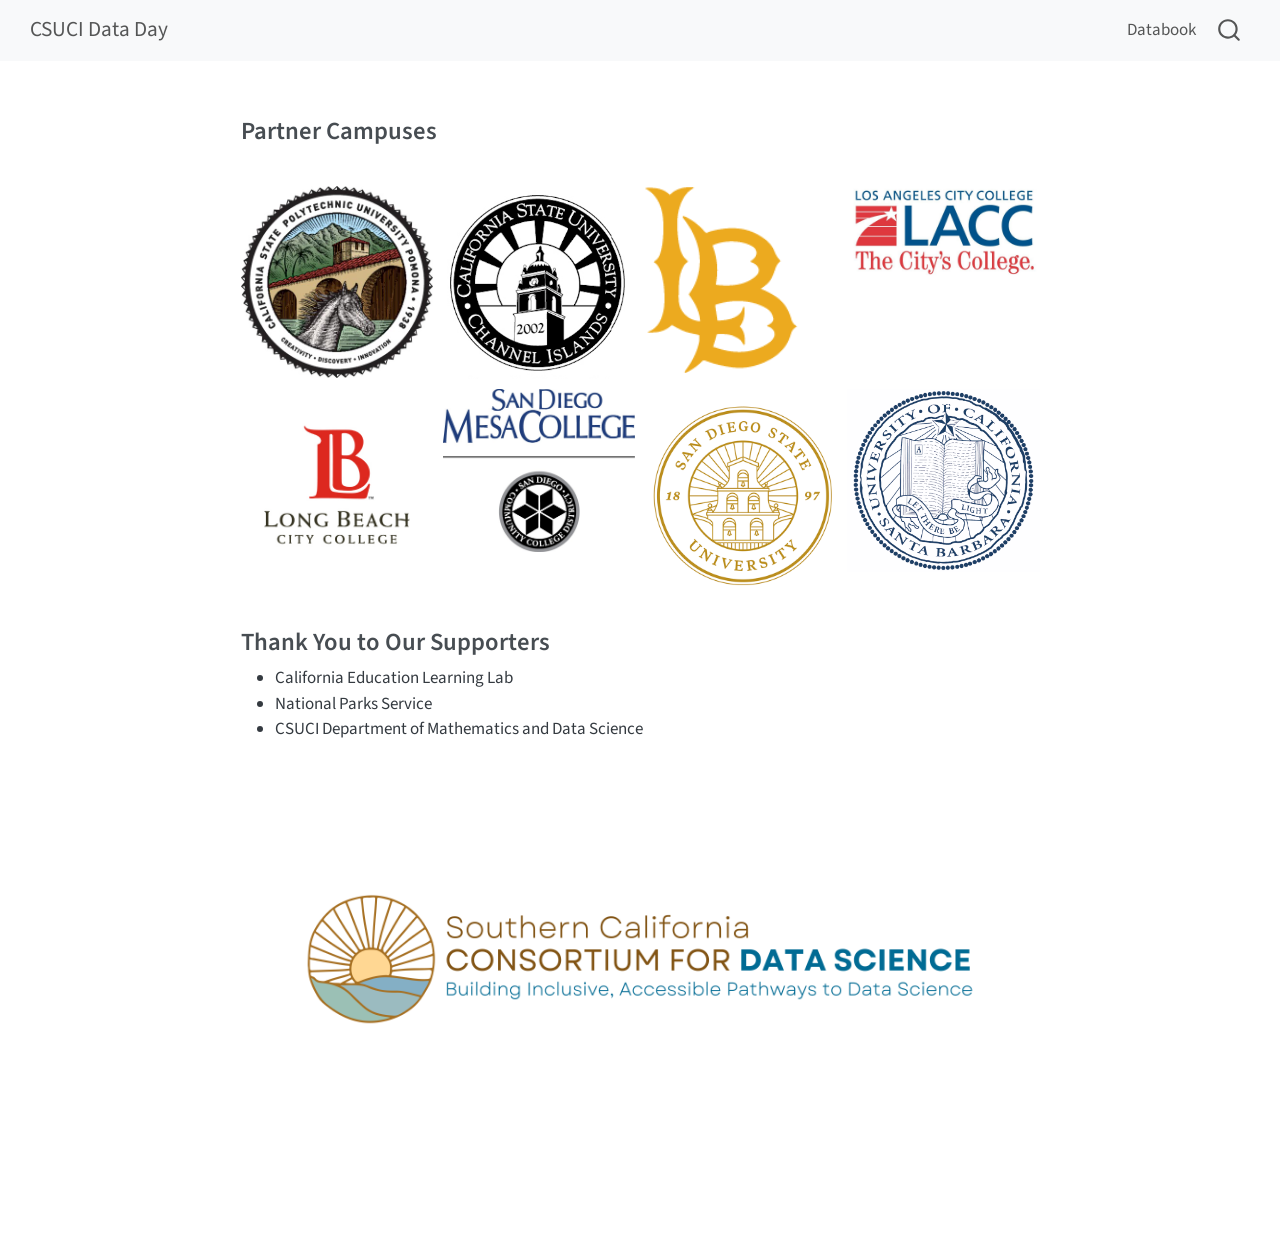
<file: docs/index.html>
<!DOCTYPE html>
<html xmlns="http://www.w3.org/1999/xhtml" lang="en" xml:lang="en"><head>

<meta charset="utf-8">
<meta name="generator" content="quarto-1.10.18">

<meta name="viewport" content="width=device-width, initial-scale=1.0, user-scalable=yes">


<title>CSUCI Data Day</title>
<style>
/* Default styles provided by pandoc.
** See https://pandoc.org/MANUAL.html#variables-for-html for config info.
*/
span.smallcaps{font-variant: small-caps;}
div.columns{display: flex; gap: 1.5em;}
div.column{flex: auto;}
@media screen {
div.columns{gap: min(4vw, 1.5em);}
div.column{overflow-x: auto;}
}
div.hanging-indent{margin-left: 1.5em; text-indent: -1.5em;}
ul.task-list{list-style: none;}
ul.task-list li input[type="checkbox"] {
  width: 0.8em;
  margin: 0 0.8em 0.2em -1em; /* quarto-specific, see https://github.com/quarto-dev/quarto-cli/issues/4556 */ 
  vertical-align: middle;
}
</style>


<script src="site_libs/quarto-nav/quarto-nav.js"></script>
<script src="site_libs/quarto-nav/headroom.min.js"></script>
<script src="site_libs/clipboard/clipboard.min.js"></script>
<script src="site_libs/quarto-search/autocomplete.umd.js"></script>
<script src="site_libs/quarto-search/fuse.min.js"></script>
<script src="site_libs/quarto-search/quarto-search.js"></script>
<meta name="quarto:offset" content="./">
<script src="site_libs/quarto-html/quarto.js" type="module"></script>
<script src="site_libs/quarto-html/tabsets/tabsets.js" type="module"></script>
<script src="site_libs/quarto-html/popper.min.js"></script>
<script src="site_libs/quarto-html/tippy.umd.min.js"></script>
<script src="site_libs/quarto-html/anchor.min.js"></script>
<link href="site_libs/quarto-html/tippy.css" rel="stylesheet">
<link href="site_libs/quarto-html/quarto-syntax-highlighting-64a204ab8560d761af7679ceaba22944.css" rel="stylesheet" id="quarto-text-highlighting-styles">
<script src="site_libs/bootstrap/bootstrap.min.js"></script>
<link href="site_libs/bootstrap/bootstrap-icons.css" rel="stylesheet">
<link href="site_libs/bootstrap/bootstrap-1b3b5937cdb6a43c8b1cc6bb4ac6672c.min.css" rel="stylesheet" append-hash="true" id="quarto-bootstrap" data-mode="light">
<script id="quarto-search-options" type="application/json">{
  "location": "navbar",
  "copy-button": false,
  "collapse-after": 3,
  "panel-placement": "end",
  "type": "overlay",
  "limit": 50,
  "keyboard-shortcut": [
    "f",
    "/",
    "s"
  ],
  "show-item-context": false,
  "language": {
    "search-no-results-text": "No results",
    "search-matching-documents-text": "matching documents",
    "search-copy-link-title": "Copy link to search",
    "search-hide-matches-text": "Hide additional matches",
    "search-more-match-text": "more match in this document",
    "search-more-matches-text": "more matches in this document",
    "search-clear-button-title": "Clear",
    "search-text-placeholder": "",
    "search-detached-cancel-button-title": "Cancel",
    "search-submit-button-title": "Submit",
    "search-label": "Search"
  }
}</script>


<link rel="stylesheet" href="styles.css">
</head>

<body class="nav-fixed fullcontent quarto-light">

<div id="quarto-search-results"></div>
  <header id="quarto-header" class="headroom fixed-top">
    <nav class="navbar navbar-expand-lg " data-bs-theme="dark">
      <div class="navbar-container container-fluid">
      <div class="navbar-brand-container mx-auto">
    <a class="navbar-brand" href="./index.html">
    <span class="navbar-title">CSUCI Data Day</span>
    </a>
  </div>
            <div id="quarto-search" class="" title="Search"></div>
          <button class="navbar-toggler" type="button" data-bs-toggle="collapse" data-bs-target="#navbarCollapse" aria-controls="navbarCollapse" role="menu" aria-expanded="false" aria-label="Toggle navigation" onclick="if (window.quartoToggleHeadroom) { window.quartoToggleHeadroom(); }">
  <span class="navbar-toggler-icon"></span>
</button>
          <div class="collapse navbar-collapse" id="navbarCollapse">
            <ul class="navbar-nav navbar-nav-scroll ms-auto">
  <li class="nav-item">
    <a class="nav-link" href="./databook.html"> 
<span class="menu-text">Databook</span></a>
  </li>  
</ul>
          </div> <!-- /navcollapse -->
            <div class="quarto-navbar-tools">
</div>
      </div> <!-- /container-fluid -->
    </nav>
</header>
<!-- content -->
<div id="quarto-content" class="quarto-container page-columns page-rows-contents page-layout-article page-navbar">
<!-- sidebar -->
<!-- margin-sidebar -->
    
<!-- main -->
<main class="content" id="quarto-document-content"><header id="title-block-header" class="quarto-title-block"></header>




<section id="partner-campuses" class="level3">
<h3 class="anchored" data-anchor-id="partner-campuses">Partner Campuses</h3>
<div style="margin-top: 40px; display: grid; grid-template-columns: repeat(4, 1fr); gap: 10px;">
<div>
<img src="img/CPP.jpeg" width="100%">
</div>
<div>
<img src="img/CSUCI.png" width="100%">
</div>
<div>
<img src="img/LBSU.png" width="100%">
</div>
<div>
<img src="img/LACC.jpg" width="100%">
</div>
<div>
<img src="img/LBCC.png" width="100%">
</div>
<div>
<img src="img/MESA.jpeg" width="100%">
</div>
<div>
<img src="img/sdsu.png" width="100%">
</div>
<div>
<img src="img/ucsb.gif" width="100%">
</div>
</div>
</section>
<section id="thank-you-to-our-supporters" class="level3">
<h3 class="anchored" data-anchor-id="thank-you-to-our-supporters">Thank You to Our Supporters</h3>
<ul>
<li>California Education Learning Lab</li>
<li>National Parks Service</li>
<li>CSUCI Department of Mathematics and Data Science</li>
</ul>
<p><img src="./img/logo_2.png" class="img-fluid" data-align="center"></p>


</section>

</main> <!-- /main -->
<script id="quarto-html-after-body" type="application/javascript">
  window.document.addEventListener("DOMContentLoaded", function (event) {
    const icon = "";
    const anchorJS = new window.AnchorJS();
    anchorJS.options = {
      placement: 'right',
      icon: icon
    };
    anchorJS.add('.anchored');
    const isCodeAnnotation = (el) => {
      for (const clz of el.classList) {
        if (clz.startsWith('code-annotation-')) {                     
          return true;
        }
      }
      return false;
    }
    const onCopySuccess = function(e) {
      // button target
      const button = e.trigger;
      // don't keep focus
      button.blur();
      // flash "checked"
      button.classList.add('code-copy-button-checked');
      var currentTitle = button.getAttribute("title");
      button.setAttribute("title", "Copied!");
      let tooltip;
      if (window.bootstrap) {
        button.setAttribute("data-bs-toggle", "tooltip");
        button.setAttribute("data-bs-placement", "left");
        button.setAttribute("data-bs-title", "Copied!");
        tooltip = new bootstrap.Tooltip(button, 
          { trigger: "manual", 
            customClass: "code-copy-button-tooltip",
            offset: [0, -8]});
        tooltip.show();    
      }
      setTimeout(function() {
        if (tooltip) {
          tooltip.hide();
          button.removeAttribute("data-bs-title");
          button.removeAttribute("data-bs-toggle");
          button.removeAttribute("data-bs-placement");
        }
        button.setAttribute("title", currentTitle);
        button.classList.remove('code-copy-button-checked');
      }, 1000);
      // clear code selection
      e.clearSelection();
    }
    const getTextToCopy = function(trigger) {
      const outerScaffold = trigger.parentElement.cloneNode(true);
      const codeEl = outerScaffold.querySelector('code');
      for (const childEl of codeEl.children) {
        if (isCodeAnnotation(childEl)) {
          childEl.remove();
        }
      }
      return codeEl.innerText;
    }
    const clipboard = new window.ClipboardJS('.code-copy-button:not([data-in-quarto-modal])', {
      text: getTextToCopy
    });
    clipboard.on('success', onCopySuccess);
    if (window.document.getElementById('quarto-embedded-source-code-modal')) {
      const clipboardModal = new window.ClipboardJS('.code-copy-button[data-in-quarto-modal]', {
        text: getTextToCopy,
        container: window.document.getElementById('quarto-embedded-source-code-modal')
      });
      clipboardModal.on('success', onCopySuccess);
    }
      var localhostRegex = new RegExp(/^(?:http|https):\/\/localhost\:?[0-9]*\//);
      var mailtoRegex = new RegExp(/^mailto:/);
        var filterRegex = new RegExp("www\.inqs\.info\/ci_data_day_26");
      var isInternal = (href) => {
          return filterRegex.test(href) || localhostRegex.test(href) || mailtoRegex.test(href);
      }
      // Inspect non-navigation links and adorn them if external
     var links = window.document.querySelectorAll('a[href]:not(.nav-link):not(.navbar-brand):not(.toc-action):not(.sidebar-link):not(.sidebar-item-toggle):not(.pagination-link):not(.no-external):not([aria-hidden]):not(.dropdown-item):not(.quarto-navigation-tool):not(.about-link)');
      for (var i=0; i<links.length; i++) {
        const link = links[i];
        if (!isInternal(link.href)) {
          // undo the damage that might have been done by quarto-nav.js in the case of
          // links that we want to consider external
          if (link.dataset.originalHref !== undefined) {
            link.href = link.dataset.originalHref;
          }
        }
      }
    function tippyHover(el, contentFn, onTriggerFn, onUntriggerFn) {
      const config = {
        allowHTML: true,
        maxWidth: 500,
        delay: 100,
        arrow: false,
        appendTo: function(el) {
            return el.parentElement;
        },
        interactive: true,
        interactiveBorder: 10,
        theme: 'quarto',
        placement: 'bottom-start',
      };
      if (contentFn) {
        config.content = contentFn;
      }
      if (onTriggerFn) {
        config.onTrigger = onTriggerFn;
      }
      if (onUntriggerFn) {
        config.onUntrigger = onUntriggerFn;
      }
      window.tippy(el, config); 
    }
    const noterefs = window.document.querySelectorAll('a[role="doc-noteref"]');
    for (var i=0; i<noterefs.length; i++) {
      const ref = noterefs[i];
      tippyHover(ref, function() {
        // use id or data attribute instead here
        let href = ref.getAttribute('data-footnote-href') || ref.getAttribute('href');
        try { href = new URL(href).hash; } catch {}
        const id = href.replace(/^#\/?/, "");
        const note = window.document.getElementById(id);
        if (note) {
          return note.innerHTML;
        } else {
          return "";
        }
      });
    }
    const xrefs = window.document.querySelectorAll('a.quarto-xref');
    const processXRef = (id, note) => {
      // Strip column container classes
      const stripColumnClz = (el) => {
        el.classList.remove("page-full", "page-columns");
        if (el.children) {
          for (const child of el.children) {
            stripColumnClz(child);
          }
        }
      }
      stripColumnClz(note)
      if (id === null || id.startsWith('sec-')) {
        // Special case sections, only their first couple elements
        const container = document.createElement("div");
        if (note.children && note.children.length > 2) {
          container.appendChild(note.children[0].cloneNode(true));
          for (let i = 1; i < note.children.length; i++) {
            const child = note.children[i];
            if (child.tagName === "P" && child.innerText === "") {
              continue;
            } else {
              container.appendChild(child.cloneNode(true));
              break;
            }
          }
          if (window.Quarto?.typesetMath) {
            window.Quarto.typesetMath(container);
          }
          return container.innerHTML
        } else {
          if (window.Quarto?.typesetMath) {
            window.Quarto.typesetMath(note);
          }
          return note.innerHTML;
        }
      } else {
        // Remove any anchor links if they are present
        const anchorLink = note.querySelector('a.anchorjs-link');
        if (anchorLink) {
          anchorLink.remove();
        }
        if (window.Quarto?.typesetMath) {
          window.Quarto.typesetMath(note);
        }
        if (note.classList.contains("callout")) {
          return note.outerHTML;
        } else {
          return note.innerHTML;
        }
      }
    }
    for (var i=0; i<xrefs.length; i++) {
      const xref = xrefs[i];
      tippyHover(xref, undefined, function(instance) {
        instance.disable();
        let url = xref.getAttribute('href');
        let hash = undefined; 
        if (url.startsWith('#')) {
          hash = url;
        } else {
          try { hash = new URL(url).hash; } catch {}
        }
        if (hash) {
          const id = hash.replace(/^#\/?/, "");
          const note = window.document.getElementById(id);
          if (note !== null) {
            try {
              const html = processXRef(id, note.cloneNode(true));
              instance.setContent(html);
            } finally {
              instance.enable();
              instance.show();
            }
          } else {
            // See if we can fetch this
            fetch(url.split('#')[0])
            .then(res => res.text())
            .then(html => {
              const parser = new DOMParser();
              const htmlDoc = parser.parseFromString(html, "text/html");
              const note = htmlDoc.getElementById(id);
              if (note !== null) {
                const html = processXRef(id, note);
                instance.setContent(html);
              } 
            }).finally(() => {
              instance.enable();
              instance.show();
            });
          }
        } else {
          // See if we can fetch a full url (with no hash to target)
          // This is a special case and we should probably do some content thinning / targeting
          fetch(url)
          .then(res => res.text())
          .then(html => {
            const parser = new DOMParser();
            const htmlDoc = parser.parseFromString(html, "text/html");
            const note = htmlDoc.querySelector('main.content');
            if (note !== null) {
              // This should only happen for chapter cross references
              // (since there is no id in the URL)
              // remove the first header
              if (note.children.length > 0 && note.children[0].tagName === "HEADER") {
                note.children[0].remove();
              }
              const html = processXRef(null, note);
              instance.setContent(html);
            } 
          }).finally(() => {
            instance.enable();
            instance.show();
          });
        }
      }, function(instance) {
      });
    }
        let selectedAnnoteEl;
        const selectorForAnnotation = ( cell, annotation) => {
          let cellAttr = 'data-code-cell="' + cell + '"';
          let lineAttr = 'data-code-annotation="' +  annotation + '"';
          const selector = 'span[' + cellAttr + '][' + lineAttr + ']';
          return selector;
        }
        const selectCodeLines = (annoteEl) => {
          const doc = window.document;
          const targetCell = annoteEl.getAttribute("data-target-cell");
          const targetAnnotation = annoteEl.getAttribute("data-target-annotation");
          const annoteSpan = window.document.querySelector(selectorForAnnotation(targetCell, targetAnnotation));
          const lines = annoteSpan.getAttribute("data-code-lines").split(",");
          const lineIds = lines.map((line) => {
            return targetCell + "-" + line;
          })
          let top = null;
          let height = null;
          let parent = null;
          if (lineIds.length > 0) {
              //compute the position of the single el (top and bottom and make a div)
              const el = window.document.getElementById(lineIds[0]);
              top = el.offsetTop;
              height = el.offsetHeight;
              parent = el.parentElement.parentElement;
            if (lineIds.length > 1) {
              const lastEl = window.document.getElementById(lineIds[lineIds.length - 1]);
              const bottom = lastEl.offsetTop + lastEl.offsetHeight;
              height = bottom - top;
            }
            if (top !== null && height !== null && parent !== null) {
              // cook up a div (if necessary) and position it 
              let div = window.document.getElementById("code-annotation-line-highlight");
              if (div === null) {
                div = window.document.createElement("div");
                div.setAttribute("id", "code-annotation-line-highlight");
                div.style.position = 'absolute';
                parent.appendChild(div);
              }
              div.style.top = top - 2 + "px";
              div.style.height = height + 4 + "px";
              div.style.left = 0;
              let gutterDiv = window.document.getElementById("code-annotation-line-highlight-gutter");
              if (gutterDiv === null) {
                gutterDiv = window.document.createElement("div");
                gutterDiv.setAttribute("id", "code-annotation-line-highlight-gutter");
                gutterDiv.style.position = 'absolute';
                const codeCell = window.document.getElementById(targetCell);
                const gutter = codeCell.querySelector('.code-annotation-gutter');
                gutter.appendChild(gutterDiv);
              }
              gutterDiv.style.top = top - 2 + "px";
              gutterDiv.style.height = height + 4 + "px";
            }
            selectedAnnoteEl = annoteEl;
          }
        };
        const unselectCodeLines = () => {
          const elementsIds = ["code-annotation-line-highlight", "code-annotation-line-highlight-gutter"];
          elementsIds.forEach((elId) => {
            const div = window.document.getElementById(elId);
            if (div) {
              div.remove();
            }
          });
          selectedAnnoteEl = undefined;
        };
          // Handle positioning of the toggle
      window.addEventListener(
        "resize",
        throttle(() => {
          elRect = undefined;
          if (selectedAnnoteEl) {
            selectCodeLines(selectedAnnoteEl);
          }
        }, 10)
      );
      function throttle(fn, ms) {
      let throttle = false;
      let timer;
        return (...args) => {
          if(!throttle) { // first call gets through
              fn.apply(this, args);
              throttle = true;
          } else { // all the others get throttled
              if(timer) clearTimeout(timer); // cancel #2
              timer = setTimeout(() => {
                fn.apply(this, args);
                timer = throttle = false;
              }, ms);
          }
        };
      }
        // Attach click handler to the DT
        const annoteDls = window.document.querySelectorAll('dt[data-target-cell]');
        for (const annoteDlNode of annoteDls) {
          annoteDlNode.addEventListener('click', (event) => {
            const clickedEl = event.target;
            if (clickedEl !== selectedAnnoteEl) {
              unselectCodeLines();
              const activeEl = window.document.querySelector('dt[data-target-cell].code-annotation-active');
              if (activeEl) {
                activeEl.classList.remove('code-annotation-active');
              }
              selectCodeLines(clickedEl);
              clickedEl.classList.add('code-annotation-active');
            } else {
              // Unselect the line
              unselectCodeLines();
              clickedEl.classList.remove('code-annotation-active');
            }
          });
        }
    const findCites = (el) => {
      const parentEl = el.parentElement;
      if (parentEl) {
        const cites = parentEl.dataset.cites;
        if (cites) {
          return {
            el,
            cites: cites.split(' ')
          };
        } else {
          return findCites(el.parentElement)
        }
      } else {
        return undefined;
      }
    };
    var bibliorefs = window.document.querySelectorAll('a[role="doc-biblioref"]');
    for (var i=0; i<bibliorefs.length; i++) {
      const ref = bibliorefs[i];
      const citeInfo = findCites(ref);
      if (citeInfo) {
        tippyHover(citeInfo.el, function() {
          var popup = window.document.createElement('div');
          citeInfo.cites.forEach(function(cite) {
            var citeDiv = window.document.createElement('div');
            citeDiv.classList.add('hanging-indent');
            citeDiv.classList.add('csl-entry');
            var biblioDiv = window.document.getElementById('ref-' + cite);
            if (biblioDiv) {
              citeDiv.innerHTML = biblioDiv.innerHTML;
            }
            popup.appendChild(citeDiv);
          });
          return popup.innerHTML;
        });
      }
    }
  });
  </script>
</div> <!-- /content -->




</body></html>
</file>
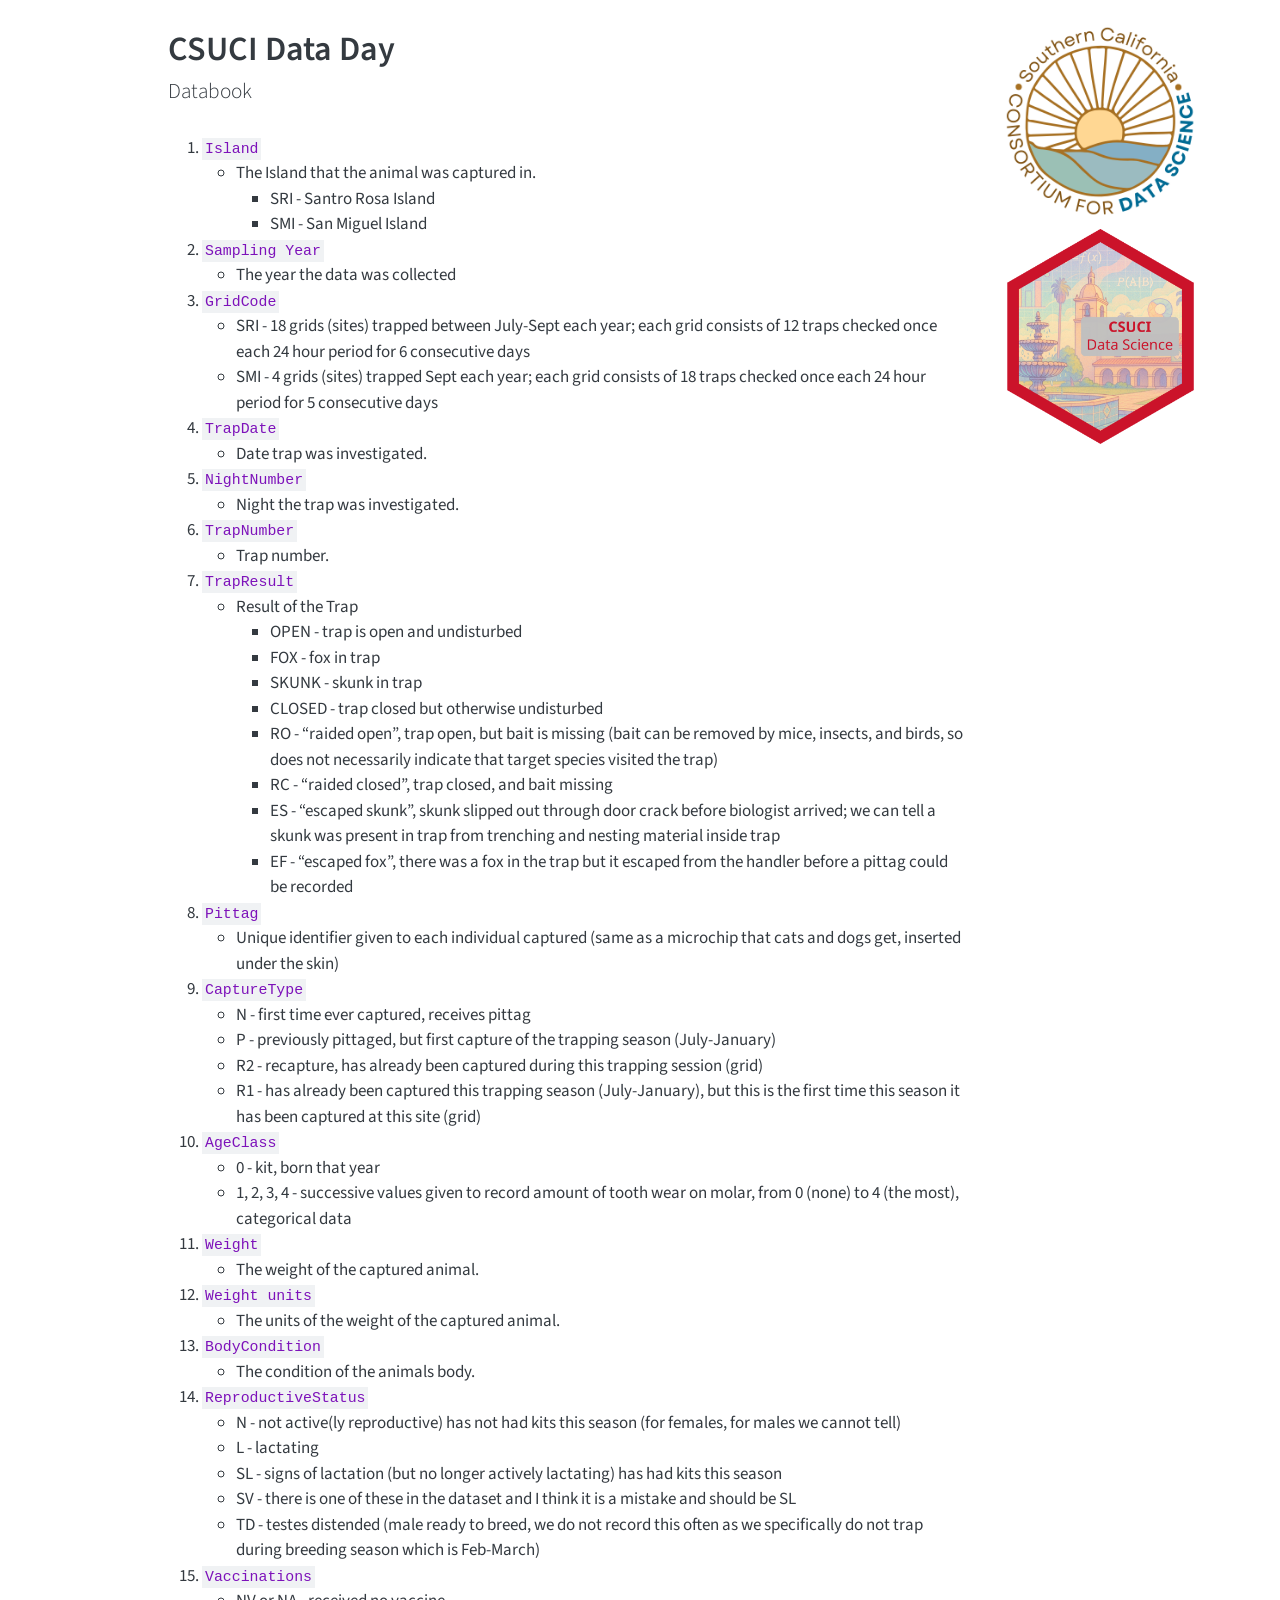
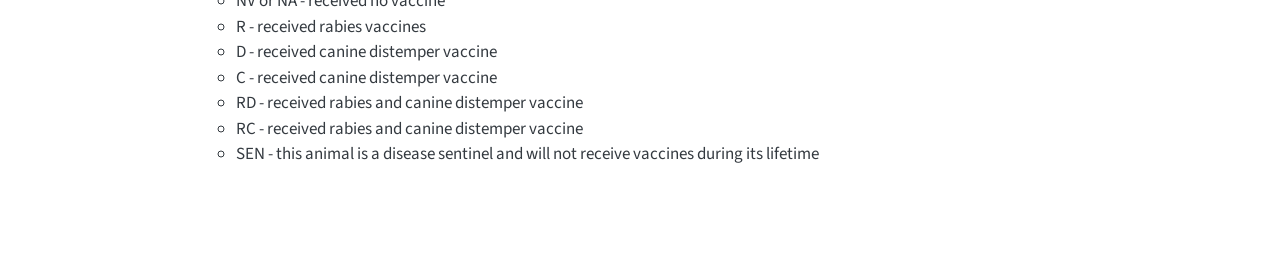
<file: docs/databook.html>
<!DOCTYPE html>
<html xmlns="http://www.w3.org/1999/xhtml" lang="en" xml:lang="en"><head>

<meta charset="utf-8">
<meta name="generator" content="quarto-1.10.18">

<meta name="viewport" content="width=device-width, initial-scale=1.0, user-scalable=yes">


<title>CSUCI Data Day</title>
<style>
/* Default styles provided by pandoc.
** See https://pandoc.org/MANUAL.html#variables-for-html for config info.
*/
span.smallcaps{font-variant: small-caps;}
div.columns{display: flex; gap: 1.5em;}
div.column{flex: auto;}
@media screen {
div.columns{gap: min(4vw, 1.5em);}
div.column{overflow-x: auto;}
}
div.hanging-indent{margin-left: 1.5em; text-indent: -1.5em;}
ul.task-list{list-style: none;}
ul.task-list li input[type="checkbox"] {
  width: 0.8em;
  margin: 0 0.8em 0.2em -1em; /* quarto-specific, see https://github.com/quarto-dev/quarto-cli/issues/4556 */ 
  vertical-align: middle;
}
</style>


<script src="site_libs/quarto-nav/quarto-nav.js"></script>
<script src="site_libs/quarto-nav/headroom.min.js"></script>
<script src="site_libs/clipboard/clipboard.min.js"></script>
<script src="site_libs/quarto-search/autocomplete.umd.js"></script>
<script src="site_libs/quarto-search/fuse.min.js"></script>
<script src="site_libs/quarto-search/quarto-search.js"></script>
<meta name="quarto:offset" content="./">
<script src="site_libs/quarto-html/quarto.js" type="module"></script>
<script src="site_libs/quarto-html/tabsets/tabsets.js" type="module"></script>
<script src="site_libs/quarto-html/popper.min.js"></script>
<script src="site_libs/quarto-html/tippy.umd.min.js"></script>
<script src="site_libs/quarto-html/anchor.min.js"></script>
<link href="site_libs/quarto-html/tippy.css" rel="stylesheet">
<link href="site_libs/quarto-html/quarto-syntax-highlighting-64a204ab8560d761af7679ceaba22944.css" rel="stylesheet" id="quarto-text-highlighting-styles">
<script src="site_libs/bootstrap/bootstrap.min.js"></script>
<link href="site_libs/bootstrap/bootstrap-icons.css" rel="stylesheet">
<link href="site_libs/bootstrap/bootstrap-1b3b5937cdb6a43c8b1cc6bb4ac6672c.min.css" rel="stylesheet" append-hash="true" id="quarto-bootstrap" data-mode="light">
<script id="quarto-search-options" type="application/json">{
  "location": "navbar",
  "copy-button": false,
  "collapse-after": 3,
  "panel-placement": "end",
  "type": "overlay",
  "limit": 50,
  "keyboard-shortcut": [
    "f",
    "/",
    "s"
  ],
  "show-item-context": false,
  "language": {
    "search-no-results-text": "No results",
    "search-matching-documents-text": "matching documents",
    "search-copy-link-title": "Copy link to search",
    "search-hide-matches-text": "Hide additional matches",
    "search-more-match-text": "more match in this document",
    "search-more-matches-text": "more matches in this document",
    "search-clear-button-title": "Clear",
    "search-text-placeholder": "",
    "search-detached-cancel-button-title": "Cancel",
    "search-submit-button-title": "Submit",
    "search-label": "Search"
  }
}</script>


<link rel="stylesheet" href="styles.css">
</head>

<body class="quarto-light">

<div id="quarto-search-results"></div>
<!-- content -->
<div id="quarto-content" class="quarto-container page-columns page-rows-contents page-layout-article">
<!-- sidebar -->
<!-- margin-sidebar -->
    <div id="quarto-margin-sidebar" class="sidebar margin-sidebar"><div class="quarto-margin-header"><div class="margin-header-item">
<p><img src="./img/SCCDS.png" class="img-fluid"> <img src="./img/csuci_ds2.png" class="img-fluid"></p>
</div></div>
        
    </div>
<!-- main -->
<main class="content" id="quarto-document-content">

<header id="title-block-header" class="quarto-title-block default">
<div class="quarto-title">
<h1 class="title">CSUCI Data Day</h1>
<p class="subtitle lead">Databook</p>
</div>



<div class="quarto-title-meta">

    
  
    
  </div>
  


</header>


<ol type="1">
<li><code>Island</code>
<ul>
<li>The Island that the animal was captured in.
<ul>
<li>SRI - Santro Rosa Island</li>
<li>SMI - San Miguel Island</li>
</ul></li>
</ul></li>
<li><code>Sampling Year</code>
<ul>
<li>The year the data was collected</li>
</ul></li>
<li><code>GridCode</code>
<ul>
<li>SRI - 18 grids (sites) trapped between July-Sept each year; each grid consists of 12 traps checked once each 24 hour period for 6 consecutive days</li>
<li>SMI - 4 grids (sites) trapped Sept each year; each grid consists of 18 traps checked once each 24 hour period for 5 consecutive days</li>
</ul></li>
<li><code>TrapDate</code>
<ul>
<li>Date trap was investigated.</li>
</ul></li>
<li><code>NightNumber</code>
<ul>
<li>Night the trap was investigated.</li>
</ul></li>
<li><code>TrapNumber</code>
<ul>
<li>Trap number.</li>
</ul></li>
<li><code>TrapResult</code>
<ul>
<li>Result of the Trap
<ul>
<li>OPEN - trap is open and undisturbed</li>
<li>FOX - fox in trap</li>
<li>SKUNK - skunk in trap</li>
<li>CLOSED - trap closed but otherwise undisturbed</li>
<li>RO - “raided open”, trap open, but bait is missing (bait can be removed by mice, insects, and birds, so does not necessarily indicate that target species visited the trap)</li>
<li>RC - “raided closed”, trap closed, and bait missing</li>
<li>ES - “escaped skunk”, skunk slipped out through door crack before biologist arrived; we can tell a skunk was present in trap from trenching and nesting material inside trap</li>
<li>EF - “escaped fox”, there was a fox in the trap but it escaped from the handler before a pittag could be recorded</li>
</ul></li>
</ul></li>
<li><code>Pittag</code>
<ul>
<li>Unique identifier given to each individual captured (same as a microchip that cats and dogs get, inserted under the skin)</li>
</ul></li>
<li><code>CaptureType</code>
<ul>
<li>N - first time ever captured, receives pittag</li>
<li>P - previously pittaged, but first capture of the trapping season (July-January)</li>
<li>R2 - recapture, has already been captured during this trapping session (grid)</li>
<li>R1 - has already been captured this trapping season (July-January), but this is the first time this season it has been captured at this site (grid)</li>
</ul></li>
<li><code>AgeClass</code>
<ul>
<li>0 - kit, born that year</li>
<li>1, 2, 3, 4 - successive values given to record amount of tooth wear on molar, from 0 (none) to 4 (the most), categorical data</li>
</ul></li>
<li><code>Weight</code>
<ul>
<li>The weight of the captured animal.</li>
</ul></li>
<li><code>Weight units</code>
<ul>
<li>The units of the weight of the captured animal.</li>
</ul></li>
<li><code>BodyCondition</code>
<ul>
<li>The condition of the animals body.</li>
</ul></li>
<li><code>ReproductiveStatus</code>
<ul>
<li>N - not active(ly reproductive) has not had kits this season (for females, for males we cannot tell)</li>
<li>L - lactating</li>
<li>SL - signs of lactation (but no longer actively lactating) has had kits this season</li>
<li>SV - there is one of these in the dataset and I think it is a mistake and should be SL</li>
<li>TD - testes distended (male ready to breed, we do not record this often as we specifically do not trap during breeding season which is Feb-March)</li>
</ul></li>
<li><code>Vaccinations</code>
<ul>
<li>NV or NA - received no vaccine</li>
<li>R - received rabies vaccines</li>
<li>D - received canine distemper vaccine</li>
<li>C - received canine distemper vaccine</li>
<li>RD - received rabies and canine distemper vaccine</li>
<li>RC - received rabies and canine distemper vaccine</li>
<li>SEN - this animal is a disease sentinel and will not receive vaccines during its lifetime</li>
</ul></li>
</ol>



</main> <!-- /main -->
<script id="quarto-html-after-body" type="application/javascript">
  window.document.addEventListener("DOMContentLoaded", function (event) {
    const icon = "";
    const anchorJS = new window.AnchorJS();
    anchorJS.options = {
      placement: 'right',
      icon: icon
    };
    anchorJS.add('.anchored');
    const isCodeAnnotation = (el) => {
      for (const clz of el.classList) {
        if (clz.startsWith('code-annotation-')) {                     
          return true;
        }
      }
      return false;
    }
    const onCopySuccess = function(e) {
      // button target
      const button = e.trigger;
      // don't keep focus
      button.blur();
      // flash "checked"
      button.classList.add('code-copy-button-checked');
      var currentTitle = button.getAttribute("title");
      button.setAttribute("title", "Copied!");
      let tooltip;
      if (window.bootstrap) {
        button.setAttribute("data-bs-toggle", "tooltip");
        button.setAttribute("data-bs-placement", "left");
        button.setAttribute("data-bs-title", "Copied!");
        tooltip = new bootstrap.Tooltip(button, 
          { trigger: "manual", 
            customClass: "code-copy-button-tooltip",
            offset: [0, -8]});
        tooltip.show();    
      }
      setTimeout(function() {
        if (tooltip) {
          tooltip.hide();
          button.removeAttribute("data-bs-title");
          button.removeAttribute("data-bs-toggle");
          button.removeAttribute("data-bs-placement");
        }
        button.setAttribute("title", currentTitle);
        button.classList.remove('code-copy-button-checked');
      }, 1000);
      // clear code selection
      e.clearSelection();
    }
    const getTextToCopy = function(trigger) {
      const outerScaffold = trigger.parentElement.cloneNode(true);
      const codeEl = outerScaffold.querySelector('code');
      for (const childEl of codeEl.children) {
        if (isCodeAnnotation(childEl)) {
          childEl.remove();
        }
      }
      return codeEl.innerText;
    }
    const clipboard = new window.ClipboardJS('.code-copy-button:not([data-in-quarto-modal])', {
      text: getTextToCopy
    });
    clipboard.on('success', onCopySuccess);
    if (window.document.getElementById('quarto-embedded-source-code-modal')) {
      const clipboardModal = new window.ClipboardJS('.code-copy-button[data-in-quarto-modal]', {
        text: getTextToCopy,
        container: window.document.getElementById('quarto-embedded-source-code-modal')
      });
      clipboardModal.on('success', onCopySuccess);
    }
      var localhostRegex = new RegExp(/^(?:http|https):\/\/localhost\:?[0-9]*\//);
      var mailtoRegex = new RegExp(/^mailto:/);
        var filterRegex = new RegExp("www\.inqs\.info\/ci_data_day_26");
      var isInternal = (href) => {
          return filterRegex.test(href) || localhostRegex.test(href) || mailtoRegex.test(href);
      }
      // Inspect non-navigation links and adorn them if external
     var links = window.document.querySelectorAll('a[href]:not(.nav-link):not(.navbar-brand):not(.toc-action):not(.sidebar-link):not(.sidebar-item-toggle):not(.pagination-link):not(.no-external):not([aria-hidden]):not(.dropdown-item):not(.quarto-navigation-tool):not(.about-link)');
      for (var i=0; i<links.length; i++) {
        const link = links[i];
        if (!isInternal(link.href)) {
          // undo the damage that might have been done by quarto-nav.js in the case of
          // links that we want to consider external
          if (link.dataset.originalHref !== undefined) {
            link.href = link.dataset.originalHref;
          }
        }
      }
    function tippyHover(el, contentFn, onTriggerFn, onUntriggerFn) {
      const config = {
        allowHTML: true,
        maxWidth: 500,
        delay: 100,
        arrow: false,
        appendTo: function(el) {
            return el.parentElement;
        },
        interactive: true,
        interactiveBorder: 10,
        theme: 'quarto',
        placement: 'bottom-start',
      };
      if (contentFn) {
        config.content = contentFn;
      }
      if (onTriggerFn) {
        config.onTrigger = onTriggerFn;
      }
      if (onUntriggerFn) {
        config.onUntrigger = onUntriggerFn;
      }
      window.tippy(el, config); 
    }
    const noterefs = window.document.querySelectorAll('a[role="doc-noteref"]');
    for (var i=0; i<noterefs.length; i++) {
      const ref = noterefs[i];
      tippyHover(ref, function() {
        // use id or data attribute instead here
        let href = ref.getAttribute('data-footnote-href') || ref.getAttribute('href');
        try { href = new URL(href).hash; } catch {}
        const id = href.replace(/^#\/?/, "");
        const note = window.document.getElementById(id);
        if (note) {
          return note.innerHTML;
        } else {
          return "";
        }
      });
    }
    const xrefs = window.document.querySelectorAll('a.quarto-xref');
    const processXRef = (id, note) => {
      // Strip column container classes
      const stripColumnClz = (el) => {
        el.classList.remove("page-full", "page-columns");
        if (el.children) {
          for (const child of el.children) {
            stripColumnClz(child);
          }
        }
      }
      stripColumnClz(note)
      if (id === null || id.startsWith('sec-')) {
        // Special case sections, only their first couple elements
        const container = document.createElement("div");
        if (note.children && note.children.length > 2) {
          container.appendChild(note.children[0].cloneNode(true));
          for (let i = 1; i < note.children.length; i++) {
            const child = note.children[i];
            if (child.tagName === "P" && child.innerText === "") {
              continue;
            } else {
              container.appendChild(child.cloneNode(true));
              break;
            }
          }
          if (window.Quarto?.typesetMath) {
            window.Quarto.typesetMath(container);
          }
          return container.innerHTML
        } else {
          if (window.Quarto?.typesetMath) {
            window.Quarto.typesetMath(note);
          }
          return note.innerHTML;
        }
      } else {
        // Remove any anchor links if they are present
        const anchorLink = note.querySelector('a.anchorjs-link');
        if (anchorLink) {
          anchorLink.remove();
        }
        if (window.Quarto?.typesetMath) {
          window.Quarto.typesetMath(note);
        }
        if (note.classList.contains("callout")) {
          return note.outerHTML;
        } else {
          return note.innerHTML;
        }
      }
    }
    for (var i=0; i<xrefs.length; i++) {
      const xref = xrefs[i];
      tippyHover(xref, undefined, function(instance) {
        instance.disable();
        let url = xref.getAttribute('href');
        let hash = undefined; 
        if (url.startsWith('#')) {
          hash = url;
        } else {
          try { hash = new URL(url).hash; } catch {}
        }
        if (hash) {
          const id = hash.replace(/^#\/?/, "");
          const note = window.document.getElementById(id);
          if (note !== null) {
            try {
              const html = processXRef(id, note.cloneNode(true));
              instance.setContent(html);
            } finally {
              instance.enable();
              instance.show();
            }
          } else {
            // See if we can fetch this
            fetch(url.split('#')[0])
            .then(res => res.text())
            .then(html => {
              const parser = new DOMParser();
              const htmlDoc = parser.parseFromString(html, "text/html");
              const note = htmlDoc.getElementById(id);
              if (note !== null) {
                const html = processXRef(id, note);
                instance.setContent(html);
              } 
            }).finally(() => {
              instance.enable();
              instance.show();
            });
          }
        } else {
          // See if we can fetch a full url (with no hash to target)
          // This is a special case and we should probably do some content thinning / targeting
          fetch(url)
          .then(res => res.text())
          .then(html => {
            const parser = new DOMParser();
            const htmlDoc = parser.parseFromString(html, "text/html");
            const note = htmlDoc.querySelector('main.content');
            if (note !== null) {
              // This should only happen for chapter cross references
              // (since there is no id in the URL)
              // remove the first header
              if (note.children.length > 0 && note.children[0].tagName === "HEADER") {
                note.children[0].remove();
              }
              const html = processXRef(null, note);
              instance.setContent(html);
            } 
          }).finally(() => {
            instance.enable();
            instance.show();
          });
        }
      }, function(instance) {
      });
    }
        let selectedAnnoteEl;
        const selectorForAnnotation = ( cell, annotation) => {
          let cellAttr = 'data-code-cell="' + cell + '"';
          let lineAttr = 'data-code-annotation="' +  annotation + '"';
          const selector = 'span[' + cellAttr + '][' + lineAttr + ']';
          return selector;
        }
        const selectCodeLines = (annoteEl) => {
          const doc = window.document;
          const targetCell = annoteEl.getAttribute("data-target-cell");
          const targetAnnotation = annoteEl.getAttribute("data-target-annotation");
          const annoteSpan = window.document.querySelector(selectorForAnnotation(targetCell, targetAnnotation));
          const lines = annoteSpan.getAttribute("data-code-lines").split(",");
          const lineIds = lines.map((line) => {
            return targetCell + "-" + line;
          })
          let top = null;
          let height = null;
          let parent = null;
          if (lineIds.length > 0) {
              //compute the position of the single el (top and bottom and make a div)
              const el = window.document.getElementById(lineIds[0]);
              top = el.offsetTop;
              height = el.offsetHeight;
              parent = el.parentElement.parentElement;
            if (lineIds.length > 1) {
              const lastEl = window.document.getElementById(lineIds[lineIds.length - 1]);
              const bottom = lastEl.offsetTop + lastEl.offsetHeight;
              height = bottom - top;
            }
            if (top !== null && height !== null && parent !== null) {
              // cook up a div (if necessary) and position it 
              let div = window.document.getElementById("code-annotation-line-highlight");
              if (div === null) {
                div = window.document.createElement("div");
                div.setAttribute("id", "code-annotation-line-highlight");
                div.style.position = 'absolute';
                parent.appendChild(div);
              }
              div.style.top = top - 2 + "px";
              div.style.height = height + 4 + "px";
              div.style.left = 0;
              let gutterDiv = window.document.getElementById("code-annotation-line-highlight-gutter");
              if (gutterDiv === null) {
                gutterDiv = window.document.createElement("div");
                gutterDiv.setAttribute("id", "code-annotation-line-highlight-gutter");
                gutterDiv.style.position = 'absolute';
                const codeCell = window.document.getElementById(targetCell);
                const gutter = codeCell.querySelector('.code-annotation-gutter');
                gutter.appendChild(gutterDiv);
              }
              gutterDiv.style.top = top - 2 + "px";
              gutterDiv.style.height = height + 4 + "px";
            }
            selectedAnnoteEl = annoteEl;
          }
        };
        const unselectCodeLines = () => {
          const elementsIds = ["code-annotation-line-highlight", "code-annotation-line-highlight-gutter"];
          elementsIds.forEach((elId) => {
            const div = window.document.getElementById(elId);
            if (div) {
              div.remove();
            }
          });
          selectedAnnoteEl = undefined;
        };
          // Handle positioning of the toggle
      window.addEventListener(
        "resize",
        throttle(() => {
          elRect = undefined;
          if (selectedAnnoteEl) {
            selectCodeLines(selectedAnnoteEl);
          }
        }, 10)
      );
      function throttle(fn, ms) {
      let throttle = false;
      let timer;
        return (...args) => {
          if(!throttle) { // first call gets through
              fn.apply(this, args);
              throttle = true;
          } else { // all the others get throttled
              if(timer) clearTimeout(timer); // cancel #2
              timer = setTimeout(() => {
                fn.apply(this, args);
                timer = throttle = false;
              }, ms);
          }
        };
      }
        // Attach click handler to the DT
        const annoteDls = window.document.querySelectorAll('dt[data-target-cell]');
        for (const annoteDlNode of annoteDls) {
          annoteDlNode.addEventListener('click', (event) => {
            const clickedEl = event.target;
            if (clickedEl !== selectedAnnoteEl) {
              unselectCodeLines();
              const activeEl = window.document.querySelector('dt[data-target-cell].code-annotation-active');
              if (activeEl) {
                activeEl.classList.remove('code-annotation-active');
              }
              selectCodeLines(clickedEl);
              clickedEl.classList.add('code-annotation-active');
            } else {
              // Unselect the line
              unselectCodeLines();
              clickedEl.classList.remove('code-annotation-active');
            }
          });
        }
    const findCites = (el) => {
      const parentEl = el.parentElement;
      if (parentEl) {
        const cites = parentEl.dataset.cites;
        if (cites) {
          return {
            el,
            cites: cites.split(' ')
          };
        } else {
          return findCites(el.parentElement)
        }
      } else {
        return undefined;
      }
    };
    var bibliorefs = window.document.querySelectorAll('a[role="doc-biblioref"]');
    for (var i=0; i<bibliorefs.length; i++) {
      const ref = bibliorefs[i];
      const citeInfo = findCites(ref);
      if (citeInfo) {
        tippyHover(citeInfo.el, function() {
          var popup = window.document.createElement('div');
          citeInfo.cites.forEach(function(cite) {
            var citeDiv = window.document.createElement('div');
            citeDiv.classList.add('hanging-indent');
            citeDiv.classList.add('csl-entry');
            var biblioDiv = window.document.getElementById('ref-' + cite);
            if (biblioDiv) {
              citeDiv.innerHTML = biblioDiv.innerHTML;
            }
            popup.appendChild(citeDiv);
          });
          return popup.innerHTML;
        });
      }
    }
  });
  </script>
</div> <!-- /content -->




</body></html>
</file>
<file: docs/site_libs/quarto-html/tippy.css>
.tippy-box[data-animation=fade][data-state=hidden]{opacity:0}[data-tippy-root]{max-width:calc(100vw - 10px)}.tippy-box{position:relative;background-color:#333;color:#fff;border-radius:4px;font-size:14px;line-height:1.4;white-space:normal;outline:0;transition-property:transform,visibility,opacity}.tippy-box[data-placement^=top]>.tippy-arrow{bottom:0}.tippy-box[data-placement^=top]>.tippy-arrow:before{bottom:-7px;left:0;border-width:8px 8px 0;border-top-color:initial;transform-origin:center top}.tippy-box[data-placement^=bottom]>.tippy-arrow{top:0}.tippy-box[data-placement^=bottom]>.tippy-arrow:before{top:-7px;left:0;border-width:0 8px 8px;border-bottom-color:initial;transform-origin:center bottom}.tippy-box[data-placement^=left]>.tippy-arrow{right:0}.tippy-box[data-placement^=left]>.tippy-arrow:before{border-width:8px 0 8px 8px;border-left-color:initial;right:-7px;transform-origin:center left}.tippy-box[data-placement^=right]>.tippy-arrow{left:0}.tippy-box[data-placement^=right]>.tippy-arrow:before{left:-7px;border-width:8px 8px 8px 0;border-right-color:initial;transform-origin:center right}.tippy-box[data-inertia][data-state=visible]{transition-timing-function:cubic-bezier(.54,1.5,.38,1.11)}.tippy-arrow{width:16px;height:16px;color:#333}.tippy-arrow:before{content:"";position:absolute;border-color:transparent;border-style:solid}.tippy-content{position:relative;padding:5px 9px;z-index:1}
</file>
<file: docs/site_libs/quarto-html/quarto-syntax-highlighting-64a204ab8560d761af7679ceaba22944.css>
/* quarto syntax highlight colors */
:root {
  --quarto-hl-ot-color: #003B4F;
  --quarto-hl-at-color: #657422;
  --quarto-hl-ss-color: #20794D;
  --quarto-hl-an-color: #5E5E5E;
  --quarto-hl-fu-color: #4758AB;
  --quarto-hl-st-color: #20794D;
  --quarto-hl-cf-color: #003B4F;
  --quarto-hl-op-color: #5E5E5E;
  --quarto-hl-er-color: #AD0000;
  --quarto-hl-bn-color: #AD0000;
  --quarto-hl-al-color: #AD0000;
  --quarto-hl-va-color: #111111;
  --quarto-hl-bu-color: inherit;
  --quarto-hl-ex-color: inherit;
  --quarto-hl-pp-color: #AD0000;
  --quarto-hl-in-color: #5E5E5E;
  --quarto-hl-vs-color: #20794D;
  --quarto-hl-wa-color: #5E5E5E;
  --quarto-hl-do-color: #5E5E5E;
  --quarto-hl-im-color: #00769E;
  --quarto-hl-ch-color: #20794D;
  --quarto-hl-dt-color: #AD0000;
  --quarto-hl-fl-color: #AD0000;
  --quarto-hl-co-color: #5E5E5E;
  --quarto-hl-cv-color: #5E5E5E;
  --quarto-hl-cn-color: #8f5902;
  --quarto-hl-sc-color: #5E5E5E;
  --quarto-hl-dv-color: #AD0000;
  --quarto-hl-kw-color: #003B4F;
}

/* other quarto variables */
:root {
  --quarto-font-monospace: SFMono-Regular, Menlo, Monaco, Consolas, "Liberation Mono", "Courier New", monospace;
}

/* syntax highlight based on Pandoc's rules */
pre > code.sourceCode > span {
  color: #003B4F;
}

code.sourceCode > span {
  color: #003B4F;
}

div.sourceCode,
div.sourceCode pre.sourceCode {
  color: #003B4F;
}

/* Normal */
code span {
  color: #003B4F;
}

/* Alert */
code span.al {
  color: #AD0000;
  font-style: inherit;
}

/* Annotation */
code span.an {
  color: #5E5E5E;
  font-style: inherit;
}

/* Attribute */
code span.at {
  color: #657422;
  font-style: inherit;
}

/* BaseN */
code span.bn {
  color: #AD0000;
  font-style: inherit;
}

/* BuiltIn */
code span.bu {
  font-style: inherit;
}

/* ControlFlow */
code span.cf {
  color: #003B4F;
  font-weight: bold;
  font-style: inherit;
}

/* Char */
code span.ch {
  color: #20794D;
  font-style: inherit;
}

/* Constant */
code span.cn {
  color: #8f5902;
  font-style: inherit;
}

/* Comment */
code span.co {
  color: #5E5E5E;
  font-style: inherit;
}

/* CommentVar */
code span.cv {
  color: #5E5E5E;
  font-style: italic;
}

/* Documentation */
code span.do {
  color: #5E5E5E;
  font-style: italic;
}

/* DataType */
code span.dt {
  color: #AD0000;
  font-style: inherit;
}

/* DecVal */
code span.dv {
  color: #AD0000;
  font-style: inherit;
}

/* Error */
code span.er {
  color: #AD0000;
  font-style: inherit;
}

/* Extension */
code span.ex {
  font-style: inherit;
}

/* Float */
code span.fl {
  color: #AD0000;
  font-style: inherit;
}

/* Function */
code span.fu {
  color: #4758AB;
  font-style: inherit;
}

/* Import */
code span.im {
  color: #00769E;
  font-style: inherit;
}

/* Information */
code span.in {
  color: #5E5E5E;
  font-style: inherit;
}

/* Keyword */
code span.kw {
  color: #003B4F;
  font-weight: bold;
  font-style: inherit;
}

/* Operator */
code span.op {
  color: #5E5E5E;
  font-style: inherit;
}

/* Other */
code span.ot {
  color: #003B4F;
  font-style: inherit;
}

/* Preprocessor */
code span.pp {
  color: #AD0000;
  font-style: inherit;
}

/* SpecialChar */
code span.sc {
  color: #5E5E5E;
  font-style: inherit;
}

/* SpecialString */
code span.ss {
  color: #20794D;
  font-style: inherit;
}

/* String */
code span.st {
  color: #20794D;
  font-style: inherit;
}

/* Variable */
code span.va {
  color: #111111;
  font-style: inherit;
}

/* VerbatimString */
code span.vs {
  color: #20794D;
  font-style: inherit;
}

/* Warning */
code span.wa {
  color: #5E5E5E;
  font-style: italic;
}

.prevent-inlining {
  content: "</";
}

/*# sourceMappingURL=9d8d5bb603a83b8298b89080a598c93b.css.map */
</file>
<file: docs/styles.css>
/* css styles */
</file>
